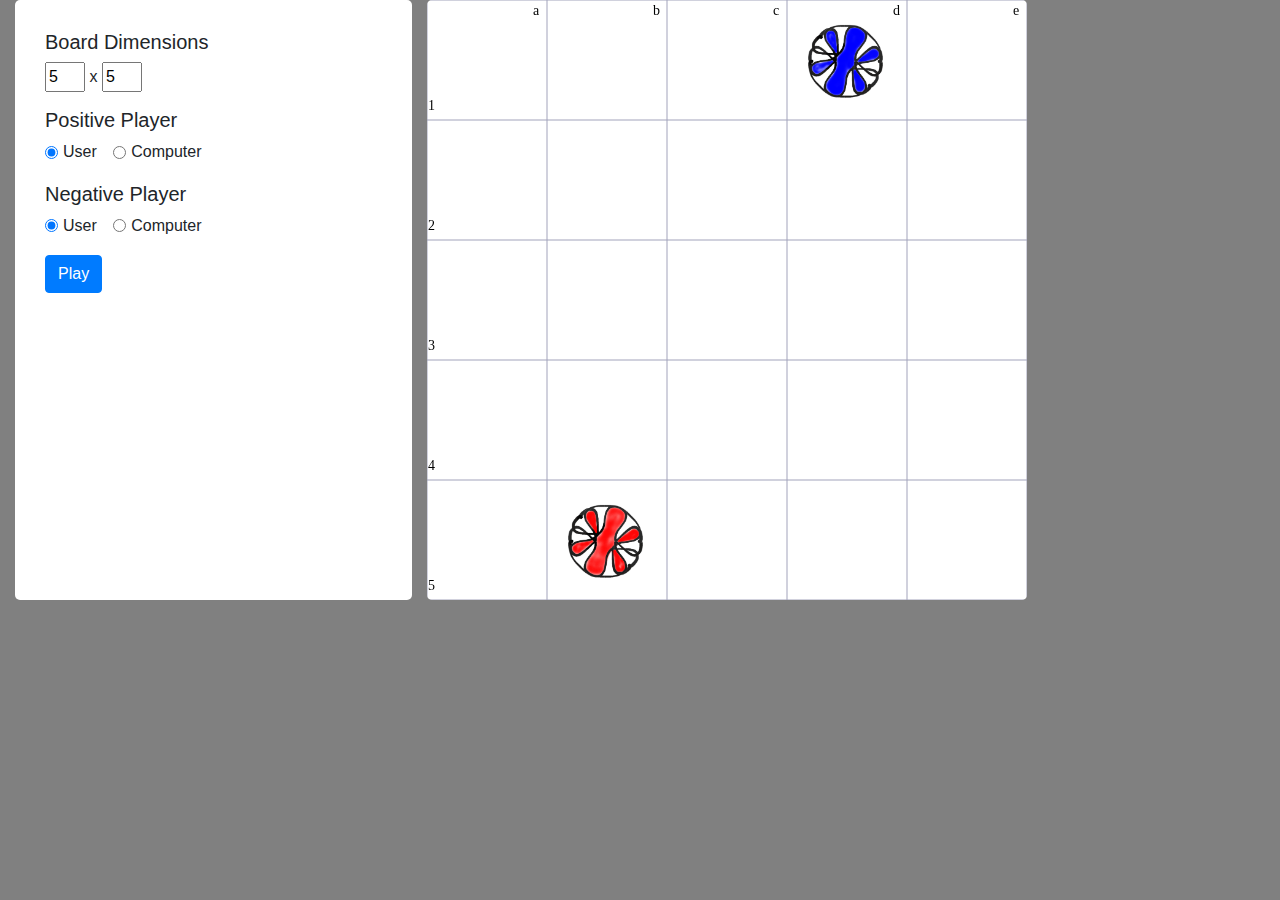
<file: WebNexus/index.html>
<!doctype html>
<html lang="en">

<head>
    <meta charset="utf-8">
	<link rel="stylesheet"
		href="https://stackpath.bootstrapcdn.com/bootstrap/4.3.1/css/bootstrap.min.css"
		integrity="sha384-ggOyR0iXCbMQv3Xipma34MD+dH/1fQ784/j6cY/iJTQUOhcWr7x9JvoRxT2MZw1T"
		crossorigin="anonymous">
    <link rel="stylesheet" href="css/main.css">
    <script
		src="https://ajax.googleapis.com/ajax/libs/jquery/3.4.1/jquery.min.js">
	</script>
    <title>Nexus</title>
</head>

<body>
    <img src="images/crystal_BLUE_transparent.png" id="crystalBlue" class="sprite">
    <img src="images/crystal_RED_transparent.png" id="crystalRed" class="sprite">
    <img src="images/druid_BLUE_transparent.png" id="druidBlue" class="sprite">
    <img src="images/druid_RED_transparent.png" id="druidRed" class="sprite">
    <img src="images/ram_BLUE_transparent.png" id="ramBlue" class="sprite">
    <img src="images/ram_RED_transparent.png" id="ramRed" class="sprite">
    <img src="images/nexus_BLUE_transparent.png" id="nexusBlue" class="sprite">
    <img src="images/nexus_RED_transparent.png" id="nexusRed" class="sprite">

    <div class="container-fluid">
        <div class="row">
            <div class="col-4">
                    <div class="container-fluid" id="optionsPanel">
                        <div class="form-group" id="dimSelectBox">
                            <h5>Board Dimensions</h5>
                            <input type="number" class="dimSelect" id="colsSelect" name="colsSelect" min="2" value="5">
                            <span>x</span>
                            <input type="number" class="dimSelect" id="rowsSelect" name="rowsSelect" min="2" value="5">
                        </div>
                        <div class="form-group">
                            <h5>Positive Player</h5>
                            <div class="form-check form-check-inline">
                            <input class="form-check-input" type="radio" name="positivePlayer" id="posUserSelect" value="user" checked="true">
                            <label class="form-check-label" for="inlineRadio1">User</label>
                            </div>
                            <div class="form-check form-check-inline">
                            <input class="form-check-input" type="radio" name="positivePlayer" id="posCompSelect" value="computer">
                            <label class="form-check-label" for="inlineRadio2">Computer</label>
                            </div>
                            <div id="positiveDepthSelection" hidden=true>
                            <label for="posDepth" class="depthLabel">CPU search depth</label>
                            <input type="number" id="positiveDepth" name="positiveDepth" min="1" value="1">
                            </div>
                        </div>
                        <div class="form-group">
                            <h5>Negative Player</h5>
                            <div class="form-check form-check-inline">
                            <input class="form-check-input" type="radio" name="negativePlayer" id="negUserSelect" value="user" checked="true">
                            <label class="form-check-label" for="inlineRadio1">User</label>
                            </div>
                            <div class="form-check form-check-inline">
                            <input class="form-check-input" type="radio" name="negativePlayer" id="negCompSelect" value="computer">
                            <label class="form-check-label" for="inlineRadio2">Computer</label>
                            </div>
                            <div id="negativeDepthSelection" hidden=true>
                            <label for="negDepth" class="depthLabel">CPU search depth</label>
                            <input type="number" id="negativeDepth" name="negativeDepth" min="1" value="1">
                            </div>
                        </div>
                        <button type="button" class="btn btn-primary" id="startButton">Play</button>
                    </div>
            </div>
            <div clas="col-4">
                <canvas id="gameBoard" width="600" height="600">
                    Your browser does not support the canvas element
                </canvas>
            </div>
            <div class="col-4">
            </div>
        </div>
    </div>
    <script src="js/negamaxWorker.js"></script>
    <script src="js/board.js"></script>
    <script src="js/graphics.js"></script>
    <script src="js/nexus.js"></script>
    <script src="js/thinker.js"></script>
    <script src="js/engine.js"></script>
    <script src="js/simulator.js"></script>
    <script src="js/optimiser.js"></script>
    <script src="js/main.js"></script>

</body>
</file>
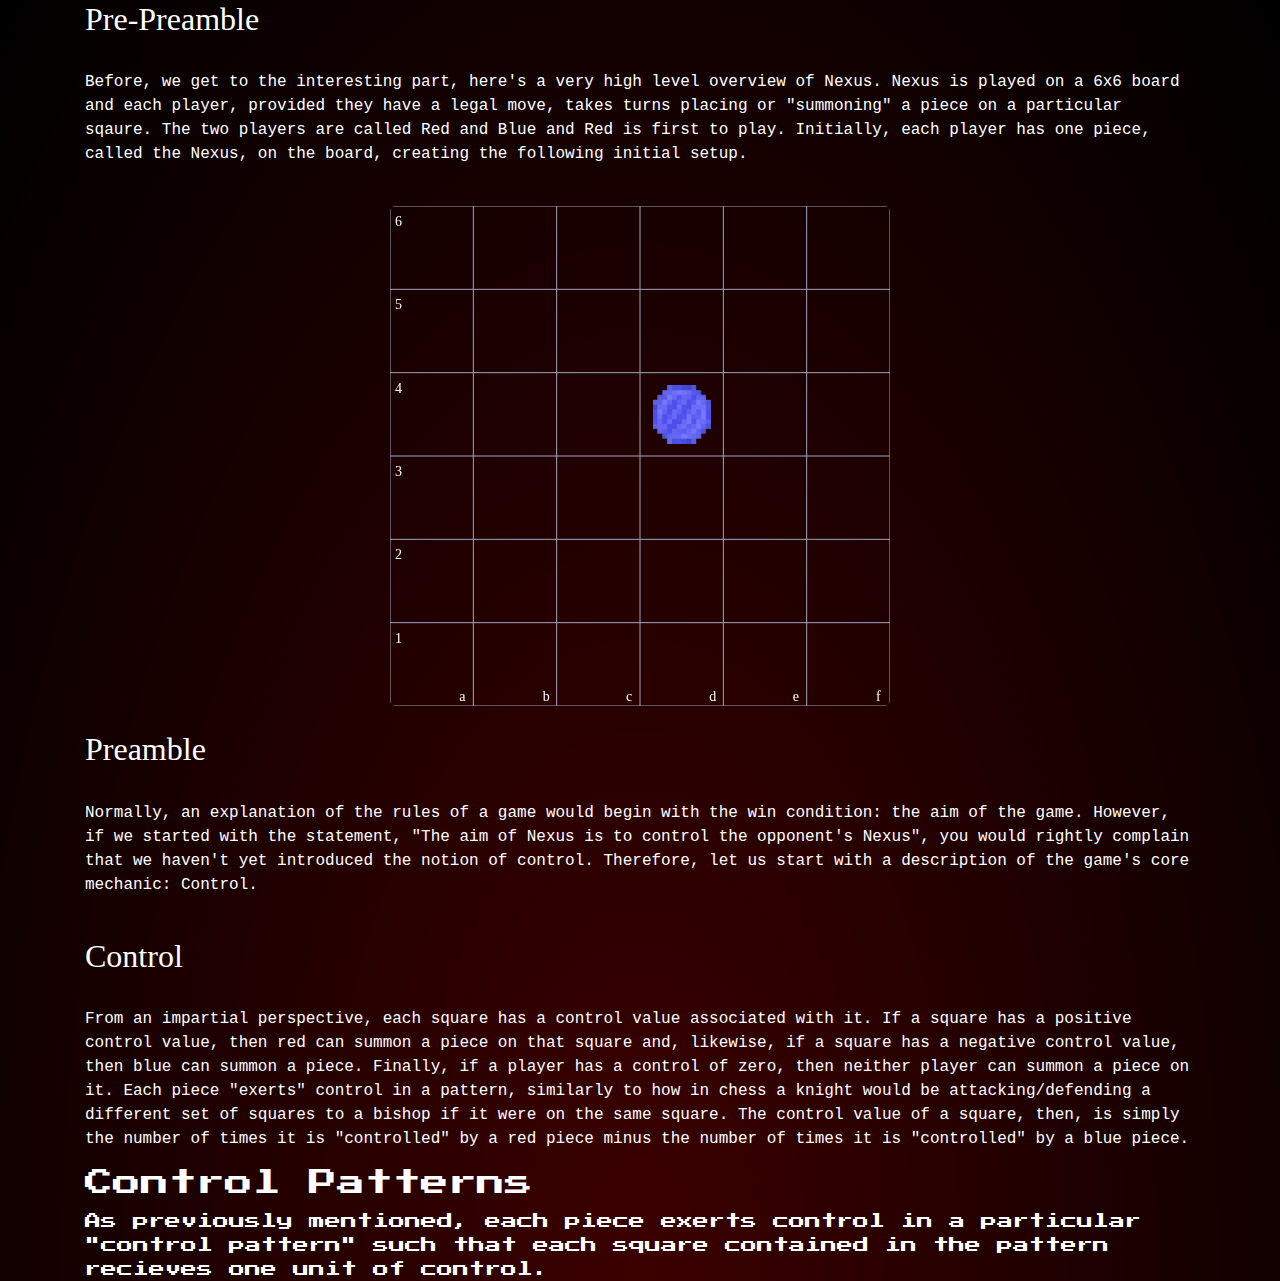
<file: info/info.html>
<!doctype html>
<html lang="en">
    <head>
        <meta charset="utf-8">
        <link rel="stylesheet"
            href="https://stackpath.bootstrapcdn.com/bootstrap/4.3.1/css/bootstrap.min.css"
            integrity="sha384-ggOyR0iXCbMQv3Xipma34MD+dH/1fQ784/j6cY/iJTQUOhcWr7x9JvoRxT2MZw1T"
            crossorigin="anonymous">
        <link rel="stylesheet" href="../css/style.css">
        <link rel="stylesheet" href="info.css">
        <link rel="shortcut icon" type="image/x-icon" href="images/favicon.ico?" />
        <script
            src="https://ajax.googleapis.com/ajax/libs/jquery/3.5.1/jquery.min.js">
        </script>
        <link href="https://fonts.googleapis.com/css2?family=Press+Start+2P&display=swap" rel="stylesheet">
        <title>Nexus</title>
    </head>
    
    </head>
    <body>
        <img src="../images/crystal_BLUE_8bit.png" id="crystalBlue" class="sprite">
        <img src="../images/crystal_RED_8bit.png" id="crystalRed" class="sprite">
        <img src="../images/druid_BLUE_8bit2.png" id="druidBlue" class="sprite">
        <img src="../images/druid_RED_8bit2.png" id="druidRed" class="sprite">
        <img src="../images/ram_BLUE_8bit.png" id="ramBlue" class="sprite">
        <img src="../images/ram_RED_8bit.png" id="ramRed" class="sprite">
        <img src="../images/nexus_BLUE_8bit2.png" id="nexusBlue" class="sprite">
        <img src="../images/nexus_RED_8bit2.png" id="nexusRed" class="sprite">
        <img src="../images/nymph_RED_8bit.png" id="nymphRed" class="sprite">
        <img src="../images/nymph_BLUE_8bit.png" id="nymphBlue" class="sprite">
        <img src="../images/dryad_RED_8bit.png" id="dryadRed" class="sprite">
        <img src="../images/dryad_BLUE_8bit.png" id="dryadBlue" class="sprite">
    
        <div class="container">
            <h2>Pre-Preamble</h2>
            <br>
            <p>
                Before, we get to the interesting part, here's a very high level overview of Nexus.
                Nexus is played on a 6x6 board and each player, provided they have a legal move, takes turns placing or "summoning" a piece on a particular sqaure. The two players are called Red and Blue and Red is first to play. Initially, each player has one piece, called the Nexus, on the board, creating the following initial setup.
            </p>
            <br>
            <canvas class="nexusBoard" id="setupDemo" height="500" width="500">
                Your browser does not support the canvas element
            </canvas>
            <br>
            <h2>Preamble</h2>
            <br>
            <p>
                Normally, an explanation of the rules of a game would begin with the win condition: the aim of the game. However, if we started with the statement, "The aim of Nexus is to control the opponent's Nexus", you would rightly complain that we haven't yet introduced the notion of control. Therefore, let us start with a description of the game's core mechanic: Control.
            </p>
            <br>
            <h2>Control</h2>
            <br>
            <p>From an impartial perspective, each square has a control value associated with it. If a square has a positive control value, then red can summon a piece on that square and, likewise, if a square has a negative control value, then blue can summon a piece. Finally, if a player has a control of zero, then neither player can summon a piece on it. Each piece "exerts" control in a pattern, similarly to how in chess a knight would be attacking/defending a different set of squares to a bishop if it were on the same square. The control value of a square, then, is simply the number of times it is "controlled" by a red piece minus the number of times it is "controlled" by a blue piece.</p>

            <h3>Control Patterns</h3>
            As previously mentioned, each piece exerts control in a particular "control pattern" such that each square contained in the pattern recieves one unit of control.
    
    
        </div>

        <script src="../js/board.js"></script>
        <script src="../js/graphics.js"></script>
        <script src="info.js"></script>
    
    </body>

</html>
</file>
<file: WebNexus/css/main.css>
canvas {
    background-color: white;
    border-radius: 5px;
}

body {
    background: grey;
}

.sprite {
    display: none;
}

#optionsPanel {
    height: 600px;
    background-color: white;
    border-radius: 5px;
    padding: 30px;
}

.depthLabel {
    display: block;
}

.dimSelect {
    width:40px;
}
</file>
<file: css/style.css>
canvas {
  background-color: rgba(0, 0, 0, 0);
  /* opacity: 0%; */
  border-radius: 5px;
  margin: auto;
  display: block; }

.btn:focus {
  background-color: inherit;
  box-shadow: 0px 0px 10px 2px #960096, 0px 0px 20px 2px #bd6cbd inset; }

.neon-outline {
  background-color: rgba(0, 0, 0, 0);
  box-shadow: 0px 0px 10px 2px #960096, 0px 0px 20px 2px #bd6cbd inset;
  border: none;
  color: white; }

#header {
  height: 100px;
  /* width: 100%; */
  /* background-color: darkviolet; */
  padding: 20px;
  text-align: center;
  color: white; }

html {
  height: 100%;
  background: #c80000;
  animation: colourCycle 50s linear infinite alternate; }

body {
  background: radial-gradient(ellipse at bottom, rgba(0, 0, 0, 0.7) 0%, black 100%);
  font-family: 'Press Start 2P';
  height: 100%;
  overflow: hidden;
  margin: 0px; }

.sprite {
  display: none; }

#optionsPanel {
  height: 600px;
  color: white;
  background-color: rgba(0, 0, 0, 0);
  border-radius: 5px;
  padding: 30px;
  text-align: center; }

#optionsPanel input[type="number"] {
  border: none;
  text-align: center;
  background-color: rgba(0, 0, 0, 0);
  color: white; }

#optionsPanel .form-group {
  margin-bottom: 2rem; }
#optionsPanel .container-fluid {
  font-size: 0.85rem;
  padding: 0;
  height: 500px;
  overflow-y: scroll;
  -ms-overflow-style: none;
  scrollbar-width: none; }
  #optionsPanel .container-fluid::-webkit-scrollbar {
    display: none; }
  #optionsPanel .container-fluid h5 {
    font-size: 1.3em; }
  #optionsPanel .container-fluid .depthSelect {
    margin-top: 2rem; }
    #optionsPanel .container-fluid .depthSelect label {
      padding-bottom: 0; }
    #optionsPanel .container-fluid .depthSelect input[type="number"] {
      width: 70px; }

#startButton {
  border: none; }

#gameControls {
  margin: 30px 0;
  text-align: center; }

#pausePlayButton {
  width: 60px;
  text-align: center; }

.dimSelect {
  width: 40px; }

#moveHistory {
  width: 100%;
  text-align: center; }

#tableWrapper {
  background-color: rgba(0, 0, 0, 0);
  color: white;
  height: 600px;
  border-radius: 5px;
  margin: auto;
  padding: 30px 0;
  overflow-y: scroll;
  -ms-overflow-style: none;
  scrollbar-width: none; }
  #tableWrapper::-webkit-scrollbar {
    display: none; }

.star {
  position: absolute;
  top: 0;
  background: transparent;
  border-radius: 100%; }
  .star:after {
    content: " ";
    position: absolute;
    top: 0px;
    left: -2000px;
    background: transparent;
    border-radius: 100%; }

#big {
  width: 4px;
  height: 4px;
  box-shadow: 1416px 958px 3px #ffffff55, 698px 1916px 3px #ffffff65, 1937px 1830px 3px #ffffff65, 78px 1957px 3px #ffffff65, 785px 43px 3px #ffffff65, 1486px 855px 3px #ffffff65, 443px 567px 3px #ffffff65, 715px 990px 3px #ffffff65, 1438px 423px 3px #ffffff65, 1777px 1763px 3px #ffffff65, 212px 536px 3px #ffffff65, 1955px 929px 3px #ffffff65, 410px 832px 3px #ffffff65, 1952px 1206px 3px #ffffff65, 85px 1952px 3px #ffffff65, 1145px 958px 3px #ffffff65, 492px 1574px 3px #ffffff65, 1197px 834px 3px #ffffff65, 1981px 1221px 3px #ffffff65, 5px 1879px 3px #ffffff65, 616px 201px 3px #ffffff65, 1553px 1253px 3px #ffffff65, 1300px 735px 3px #ffffff65, 1655px 553px 3px #ffffff65, 235px 1419px 3px #ffffff65, 173px 1632px 3px #ffffff65, 1803px 718px 3px #ffffff65, 1422px 994px 3px #ffffff65, 1542px 530px 3px #ffffff65, 829px 1881px 3px #ffffff65, 1428px 1394px 3px #ffffff65, 971px 1605px 3px #ffffff65, 1600px 203px 3px #ffffff65, 715px 1977px 3px #ffffff65, 1008px 648px 3px #ffffff65, 364px 1553px 3px #ffffff65, 1233px 62px 3px #ffffff65, 1195px 1073px 3px #ffffff65, 1269px 122px 3px #ffffff65, 1315px 1048px 3px #ffffff65, 1059px 1576px 3px #ffffff65, 1159px 1997px 3px #ffffff65, 1421px 1937px 3px #ffffff65, 922px 1717px 3px #ffffff65, 786px 1321px 3px #ffffff65, 1271px 747px 3px #ffffff65, 444px 1687px 3px #ffffff65, 1240px 677px 3px #ffffff65, 1156px 716px 3px #ffffff65, 705px 1180px 3px #ffffff65, 345px 284px 3px #ffffff65, 767px 546px 3px #ffffff65, 592px 1031px 3px #ffffff65, 979px 220px 3px #ffffff65, 1746px 611px 3px #ffffff65, 525px 1024px 3px #ffffff65, 1670px 1864px 3px #ffffff65, 339px 1766px 3px #ffffff65, 307px 1854px 3px #ffffff65, 1670px 1843px 3px #ffffff65, 382px 360px 3px #ffffff65, 395px 1292px 3px #ffffff65, 801px 1270px 3px #ffffff65, 1318px 1182px 3px #ffffff65, 1817px 1757px 3px #ffffff65, 515px 1050px 3px #ffffff65, 1057px 1768px 3px #ffffff65, 801px 1680px 3px #ffffff65, 596px 316px 3px #ffffff65, 51px 1646px 3px #ffffff65, 1551px 846px 3px #ffffff65, 647px 1987px 3px #ffffff65, 1108px 998px 3px #ffffff65, 342px 402px 3px #ffffff65, 1866px 756px 3px #ffffff65, 43px 731px 3px #ffffff65, 669px 178px 3px #ffffff65, 1335px 1742px 3px #ffffff65, 300px 1675px 3px #ffffff65, 219px 342px 3px #ffffff65, 870px 225px 3px #ffffff65, 223px 1575px 3px #ffffff65, 1005px 1731px 3px #ffffff65, 16px 258px 3px #ffffff65, 1784px 385px 3px #ffffff65, 570px 1077px 3px #ffffff65, 1161px 281px 3px #ffffff65, 976px 1445px 3px #ffffff65, 1249px 1486px 3px #ffffff65, 1224px 1067px 3px #ffffff65, 1801px 1241px 3px #ffffff65, 65px 299px 3px #ffffff65, 593px 301px 3px #ffffff65, 1945px 685px 3px #ffffff65, 557px 26px 3px #ffffff65, 1428px 756px 3px #ffffff65, 86px 1253px 3px #ffffff65, 789px 1895px 3px #ffffff65, 219px 296px 3px #ffffff65, 891px 1925px 3px #ffffff65, 209px 632px 3px #ffffff65, 620px 1115px 3px #ffffff65, 66px 234px 3px #ffffff65, 9px 1377px 3px #ffffff65, 327px 1619px 3px #ffffff65, 889px 1256px 3px #ffffff65, 785px 1421px 3px #ffffff65, 1357px 510px 3px #ffffff65, 1470px 583px 3px #ffffff65, 24px 1493px 3px #ffffff65, 1397px 1845px 3px #ffffff65, 498px 1929px 3px #ffffff65, 493px 1215px 3px #ffffff65, 345px 273px 3px #ffffff65, 102px 1895px 3px #ffffff65, 1008px 1968px 3px #ffffff65, 1408px 907px 3px #ffffff65, 630px 1924px 3px #ffffff65, 649px 607px 3px #ffffff65, 519px 1157px 3px #ffffff65, 572px 1442px 3px #ffffff65, 1713px 1748px 3px #ffffff65, 1266px 1235px 3px #ffffff65, 773px 1901px 3px #ffffff65, 1789px 1921px 3px #ffffff65, 16px 1440px 3px #ffffff65, 863px 891px 3px #ffffff65, 690px 1735px 3px #ffffff65, 1671px 231px 3px #ffffff65, 1636px 1073px 3px #ffffff65, 152px 1758px 3px #ffffff65, 1781px 1951px 3px #ffffff65, 1748px 360px 3px #ffffff65, 583px 1740px 3px #ffffff65, 355px 557px 3px #ffffff65, 1130px 705px 3px #ffffff65, 473px 796px 3px #ffffff65, 1536px 1544px 3px #ffffff65, 766px 763px 3px #ffffff65, 465px 263px 3px #ffffff65, 913px 1412px 3px #ffffff65, 1254px 1808px 3px #ffffff65, 685px 322px 3px #ffffff65, 1203px 817px 3px #ffffff65, 670px 1412px 3px #ffffff65, 466px 1495px 3px #ffffff65, 1388px 237px 3px #ffffff65, 961px 1111px 3px #ffffff65, 429px 1134px 3px #ffffff65, 1380px 1423px 3px #ffffff65, 153px 1926px 3px #ffffff65, 1836px 420px 3px #ffffff65, 190px 1856px 3px #ffffff65, 1866px 584px 3px #ffffff65, 510px 1908px 3px #ffffff65, 247px 69px 3px #ffffff65, 1211px 1125px 3px #ffffff65, 399px 1473px 3px #ffffff65, 464px 566px 3px #ffffff65, 1193px 51px 3px #ffffff65, 1417px 804px 3px #ffffff65, 702px 1206px 3px #ffffff65, 698px 816px 3px #ffffff65, 92px 1710px 3px #ffffff65, 198px 1609px 3px #ffffff65, 870px 978px 3px #ffffff65, 1180px 1115px 3px #ffffff65, 1248px 619px 3px #ffffff65, 1125px 293px 3px #ffffff65, 1678px 1852px 3px #ffffff65, 849px 1100px 3px #ffffff65, 304px 327px 3px #ffffff65, 1844px 548px 3px #ffffff65, 850px 995px 3px #ffffff65, 1112px 180px 3px #ffffff65, 642px 465px 3px #ffffff65, 735px 762px 3px #ffffff65, 947px 130px 3px #ffffff65, 341px 1569px 3px #ffffff65, 192px 151px 3px #ffffff65, 1670px 1460px 3px #ffffff65, 930px 108px 3px #ffffff65, 336px 1402px 3px #ffffff65, 464px 941px 3px #ffffff65, 551px 589px 3px #ffffff65, 479px 1960px 3px #ffffff65, 1151px 1032px 3px #ffffff65, 754px 538px 3px #ffffff65, 1437px 445px 3px #ffffff65, 286px 505px 3px #ffffff65, 546px 139px 3px #ffffff65, 59px 289px 3px #ffffff65, 1335px 1804px 3px #ffffff65, 147px 1604px 3px #ffffff65, 169px 173px 3px #ffffff65, 724px 837px 3px #ffffff65, 1615px 915px 3px #ffffff65, 1820px 378px 3px #ffffff65, 1689px 565px 3px #ffffff65, 1470px 521px 3px #ffffff65, 1423px 1278px 3px #ffffff65, 541px 1794px 3px #ffffff65, 1807px 1549px 3px #ffffff65, 1037px 1583px 3px #ffffff65, 1196px 1017px 3px #ffffff65, 64px 1265px 3px #ffffff65, 504px 913px 3px #ffffff65, 819px 1141px 3px #ffffff65, 1186px 1365px 3px #ffffff65, 1538px 83px 3px #ffffff65, 1990px 954px 3px #ffffff65, 1592px 898px 3px #ffffff65, 1213px 1219px 3px #ffffff65, 1208px 274px 3px #ffffff65, 59px 342px 3px #ffffff65, 1704px 37px 3px #ffffff65, 1080px 295px 3px #ffffff65, 1188px 964px 3px #ffffff65, 895px 272px 3px #ffffff65, 625px 11px 3px #ffffff65, 1994px 402px 3px #ffffff65, 209px 1925px 3px #ffffff65, 1869px 1248px 3px #ffffff65, 1499px 1863px 3px #ffffff65, 895px 1461px 3px #ffffff65, 1657px 571px 3px #ffffff65, 252px 52px 3px #ffffff65, 1974px 654px 3px #ffffff65, 824px 771px 3px #ffffff65, 209px 808px 3px #ffffff65, 1847px 776px 3px #ffffff65, 1012px 253px 3px #ffffff65, 1919px 1677px 3px #ffffff65, 474px 172px 3px #ffffff65, 535px 304px 3px #ffffff65, 597px 436px 3px #ffffff65, 27px 900px 3px #ffffff65, 1653px 67px 3px #ffffff65, 1242px 1439px 3px #ffffff65, 786px 319px 3px #ffffff65, 1088px 638px 3px #ffffff65, 730px 1397px 3px #ffffff65, 971px 816px 3px #ffffff65, 1380px 157px 3px #ffffff65, 1581px 956px 3px #ffffff65, 300px 256px 3px #ffffff65, 996px 910px 3px #ffffff65, 830px 1037px 3px #ffffff65, 1352px 1995px 3px #ffffff65, 1301px 1783px 3px #ffffff65, 402px 1255px 3px #ffffff65, 557px 1191px 3px #ffffff65, 1813px 247px 3px #ffffff65, 1160px 1994px 3px #ffffff65, 1951px 1675px 3px #ffffff65, 559px 258px 3px #ffffff65, 1229px 174px 3px #ffffff65, 1424px 1923px 3px #ffffff65, 255px 731px 3px #ffffff65, 472px 479px 3px #ffffff65, 1385px 1321px 3px #ffffff65, 1789px 713px 3px #ffffff65, 1962px 320px 3px #ffffff65, 1100px 460px 3px #ffffff65, 1868px 1741px 3px #ffffff65, 1748px 765px 3px #ffffff65, 606px 1407px 3px #ffffff65, 1205px 429px 3px #ffffff65, 1269px 468px 3px #ffffff65, 984px 283px 3px #ffffff65, 1259px 1979px 3px #ffffff65, 375px 1841px 3px #ffffff65, 1034px 503px 3px #ffffff65, 471px 1129px 3px #ffffff65, 1879px 1474px 3px #ffffff65, 329px 846px 3px #ffffff65, 139px 1084px 3px #ffffff65, 1016px 1584px 3px #ffffff65, 1236px 1356px 3px #ffffff65, 217px 1974px 3px #ffffff65, 163px 1922px 3px #ffffff65, 413px 1831px 3px #ffffff65, 763px 318px 3px #ffffff65, 1807px 1623px 3px #ffffff65, 640px 1867px 3px #ffffff65, 132px 236px 3px #ffffff65, 1140px 500px 3px #ffffff65, 584px 444px 3px #ffffff65, 1328px 601px 3px #ffffff65, 167px 1168px 3px #ffffff65, 513px 1815px 3px #ffffff65, 1991px 1375px 3px #ffffff65, 1857px 428px 3px #ffffff65, 1464px 921px 3px #ffffff65, 381px 51px 3px #ffffff65, 1212px 1196px 3px #ffffff65, 1416px 605px 3px #ffffff65, 404px 490px 3px #ffffff65, 1269px 1797px 3px #ffffff65, 360px 1296px 3px #ffffff65;
  animation: animStar 50s infinite linear; }
  #big:after {
    width: 4px;
    height: 4px;
    box-shadow: 1416px 958px 3px #ffffff55, 698px 1916px 3px #ffffff65, 1937px 1830px 3px #ffffff65, 78px 1957px 3px #ffffff65, 785px 43px 3px #ffffff65, 1486px 855px 3px #ffffff65, 443px 567px 3px #ffffff65, 715px 990px 3px #ffffff65, 1438px 423px 3px #ffffff65, 1777px 1763px 3px #ffffff65, 212px 536px 3px #ffffff65, 1955px 929px 3px #ffffff65, 410px 832px 3px #ffffff65, 1952px 1206px 3px #ffffff65, 85px 1952px 3px #ffffff65, 1145px 958px 3px #ffffff65, 492px 1574px 3px #ffffff65, 1197px 834px 3px #ffffff65, 1981px 1221px 3px #ffffff65, 5px 1879px 3px #ffffff65, 616px 201px 3px #ffffff65, 1553px 1253px 3px #ffffff65, 1300px 735px 3px #ffffff65, 1655px 553px 3px #ffffff65, 235px 1419px 3px #ffffff65, 173px 1632px 3px #ffffff65, 1803px 718px 3px #ffffff65, 1422px 994px 3px #ffffff65, 1542px 530px 3px #ffffff65, 829px 1881px 3px #ffffff65, 1428px 1394px 3px #ffffff65, 971px 1605px 3px #ffffff65, 1600px 203px 3px #ffffff65, 715px 1977px 3px #ffffff65, 1008px 648px 3px #ffffff65, 364px 1553px 3px #ffffff65, 1233px 62px 3px #ffffff65, 1195px 1073px 3px #ffffff65, 1269px 122px 3px #ffffff65, 1315px 1048px 3px #ffffff65, 1059px 1576px 3px #ffffff65, 1159px 1997px 3px #ffffff65, 1421px 1937px 3px #ffffff65, 922px 1717px 3px #ffffff65, 786px 1321px 3px #ffffff65, 1271px 747px 3px #ffffff65, 444px 1687px 3px #ffffff65, 1240px 677px 3px #ffffff65, 1156px 716px 3px #ffffff65, 705px 1180px 3px #ffffff65, 345px 284px 3px #ffffff65, 767px 546px 3px #ffffff65, 592px 1031px 3px #ffffff65, 979px 220px 3px #ffffff65, 1746px 611px 3px #ffffff65, 525px 1024px 3px #ffffff65, 1670px 1864px 3px #ffffff65, 339px 1766px 3px #ffffff65, 307px 1854px 3px #ffffff65, 1670px 1843px 3px #ffffff65, 382px 360px 3px #ffffff65, 395px 1292px 3px #ffffff65, 801px 1270px 3px #ffffff65, 1318px 1182px 3px #ffffff65, 1817px 1757px 3px #ffffff65, 515px 1050px 3px #ffffff65, 1057px 1768px 3px #ffffff65, 801px 1680px 3px #ffffff65, 596px 316px 3px #ffffff65, 51px 1646px 3px #ffffff65, 1551px 846px 3px #ffffff65, 647px 1987px 3px #ffffff65, 1108px 998px 3px #ffffff65, 342px 402px 3px #ffffff65, 1866px 756px 3px #ffffff65, 43px 731px 3px #ffffff65, 669px 178px 3px #ffffff65, 1335px 1742px 3px #ffffff65, 300px 1675px 3px #ffffff65, 219px 342px 3px #ffffff65, 870px 225px 3px #ffffff65, 223px 1575px 3px #ffffff65, 1005px 1731px 3px #ffffff65, 16px 258px 3px #ffffff65, 1784px 385px 3px #ffffff65, 570px 1077px 3px #ffffff65, 1161px 281px 3px #ffffff65, 976px 1445px 3px #ffffff65, 1249px 1486px 3px #ffffff65, 1224px 1067px 3px #ffffff65, 1801px 1241px 3px #ffffff65, 65px 299px 3px #ffffff65, 593px 301px 3px #ffffff65, 1945px 685px 3px #ffffff65, 557px 26px 3px #ffffff65, 1428px 756px 3px #ffffff65, 86px 1253px 3px #ffffff65, 789px 1895px 3px #ffffff65, 219px 296px 3px #ffffff65, 891px 1925px 3px #ffffff65, 209px 632px 3px #ffffff65, 620px 1115px 3px #ffffff65, 66px 234px 3px #ffffff65, 9px 1377px 3px #ffffff65, 327px 1619px 3px #ffffff65, 889px 1256px 3px #ffffff65, 785px 1421px 3px #ffffff65, 1357px 510px 3px #ffffff65, 1470px 583px 3px #ffffff65, 24px 1493px 3px #ffffff65, 1397px 1845px 3px #ffffff65, 498px 1929px 3px #ffffff65, 493px 1215px 3px #ffffff65, 345px 273px 3px #ffffff65, 102px 1895px 3px #ffffff65, 1008px 1968px 3px #ffffff65, 1408px 907px 3px #ffffff65, 630px 1924px 3px #ffffff65, 649px 607px 3px #ffffff65, 519px 1157px 3px #ffffff65, 572px 1442px 3px #ffffff65, 1713px 1748px 3px #ffffff65, 1266px 1235px 3px #ffffff65, 773px 1901px 3px #ffffff65, 1789px 1921px 3px #ffffff65, 16px 1440px 3px #ffffff65, 863px 891px 3px #ffffff65, 690px 1735px 3px #ffffff65, 1671px 231px 3px #ffffff65, 1636px 1073px 3px #ffffff65, 152px 1758px 3px #ffffff65, 1781px 1951px 3px #ffffff65, 1748px 360px 3px #ffffff65, 583px 1740px 3px #ffffff65, 355px 557px 3px #ffffff65, 1130px 705px 3px #ffffff65, 473px 796px 3px #ffffff65, 1536px 1544px 3px #ffffff65, 766px 763px 3px #ffffff65, 465px 263px 3px #ffffff65, 913px 1412px 3px #ffffff65, 1254px 1808px 3px #ffffff65, 685px 322px 3px #ffffff65, 1203px 817px 3px #ffffff65, 670px 1412px 3px #ffffff65, 466px 1495px 3px #ffffff65, 1388px 237px 3px #ffffff65, 961px 1111px 3px #ffffff65, 429px 1134px 3px #ffffff65, 1380px 1423px 3px #ffffff65, 153px 1926px 3px #ffffff65, 1836px 420px 3px #ffffff65, 190px 1856px 3px #ffffff65, 1866px 584px 3px #ffffff65, 510px 1908px 3px #ffffff65, 247px 69px 3px #ffffff65, 1211px 1125px 3px #ffffff65, 399px 1473px 3px #ffffff65, 464px 566px 3px #ffffff65, 1193px 51px 3px #ffffff65, 1417px 804px 3px #ffffff65, 702px 1206px 3px #ffffff65, 698px 816px 3px #ffffff65, 92px 1710px 3px #ffffff65, 198px 1609px 3px #ffffff65, 870px 978px 3px #ffffff65, 1180px 1115px 3px #ffffff65, 1248px 619px 3px #ffffff65, 1125px 293px 3px #ffffff65, 1678px 1852px 3px #ffffff65, 849px 1100px 3px #ffffff65, 304px 327px 3px #ffffff65, 1844px 548px 3px #ffffff65, 850px 995px 3px #ffffff65, 1112px 180px 3px #ffffff65, 642px 465px 3px #ffffff65, 735px 762px 3px #ffffff65, 947px 130px 3px #ffffff65, 341px 1569px 3px #ffffff65, 192px 151px 3px #ffffff65, 1670px 1460px 3px #ffffff65, 930px 108px 3px #ffffff65, 336px 1402px 3px #ffffff65, 464px 941px 3px #ffffff65, 551px 589px 3px #ffffff65, 479px 1960px 3px #ffffff65, 1151px 1032px 3px #ffffff65, 754px 538px 3px #ffffff65, 1437px 445px 3px #ffffff65, 286px 505px 3px #ffffff65, 546px 139px 3px #ffffff65, 59px 289px 3px #ffffff65, 1335px 1804px 3px #ffffff65, 147px 1604px 3px #ffffff65, 169px 173px 3px #ffffff65, 724px 837px 3px #ffffff65, 1615px 915px 3px #ffffff65, 1820px 378px 3px #ffffff65, 1689px 565px 3px #ffffff65, 1470px 521px 3px #ffffff65, 1423px 1278px 3px #ffffff65, 541px 1794px 3px #ffffff65, 1807px 1549px 3px #ffffff65, 1037px 1583px 3px #ffffff65, 1196px 1017px 3px #ffffff65, 64px 1265px 3px #ffffff65, 504px 913px 3px #ffffff65, 819px 1141px 3px #ffffff65, 1186px 1365px 3px #ffffff65, 1538px 83px 3px #ffffff65, 1990px 954px 3px #ffffff65, 1592px 898px 3px #ffffff65, 1213px 1219px 3px #ffffff65, 1208px 274px 3px #ffffff65, 59px 342px 3px #ffffff65, 1704px 37px 3px #ffffff65, 1080px 295px 3px #ffffff65, 1188px 964px 3px #ffffff65, 895px 272px 3px #ffffff65, 625px 11px 3px #ffffff65, 1994px 402px 3px #ffffff65, 209px 1925px 3px #ffffff65, 1869px 1248px 3px #ffffff65, 1499px 1863px 3px #ffffff65, 895px 1461px 3px #ffffff65, 1657px 571px 3px #ffffff65, 252px 52px 3px #ffffff65, 1974px 654px 3px #ffffff65, 824px 771px 3px #ffffff65, 209px 808px 3px #ffffff65, 1847px 776px 3px #ffffff65, 1012px 253px 3px #ffffff65, 1919px 1677px 3px #ffffff65, 474px 172px 3px #ffffff65, 535px 304px 3px #ffffff65, 597px 436px 3px #ffffff65, 27px 900px 3px #ffffff65, 1653px 67px 3px #ffffff65, 1242px 1439px 3px #ffffff65, 786px 319px 3px #ffffff65, 1088px 638px 3px #ffffff65, 730px 1397px 3px #ffffff65, 971px 816px 3px #ffffff65, 1380px 157px 3px #ffffff65, 1581px 956px 3px #ffffff65, 300px 256px 3px #ffffff65, 996px 910px 3px #ffffff65, 830px 1037px 3px #ffffff65, 1352px 1995px 3px #ffffff65, 1301px 1783px 3px #ffffff65, 402px 1255px 3px #ffffff65, 557px 1191px 3px #ffffff65, 1813px 247px 3px #ffffff65, 1160px 1994px 3px #ffffff65, 1951px 1675px 3px #ffffff65, 559px 258px 3px #ffffff65, 1229px 174px 3px #ffffff65, 1424px 1923px 3px #ffffff65, 255px 731px 3px #ffffff65, 472px 479px 3px #ffffff65, 1385px 1321px 3px #ffffff65, 1789px 713px 3px #ffffff65, 1962px 320px 3px #ffffff65, 1100px 460px 3px #ffffff65, 1868px 1741px 3px #ffffff65, 1748px 765px 3px #ffffff65, 606px 1407px 3px #ffffff65, 1205px 429px 3px #ffffff65, 1269px 468px 3px #ffffff65, 984px 283px 3px #ffffff65, 1259px 1979px 3px #ffffff65, 375px 1841px 3px #ffffff65, 1034px 503px 3px #ffffff65, 471px 1129px 3px #ffffff65, 1879px 1474px 3px #ffffff65, 329px 846px 3px #ffffff65, 139px 1084px 3px #ffffff65, 1016px 1584px 3px #ffffff65, 1236px 1356px 3px #ffffff65, 217px 1974px 3px #ffffff65, 163px 1922px 3px #ffffff65, 413px 1831px 3px #ffffff65, 763px 318px 3px #ffffff65, 1807px 1623px 3px #ffffff65, 640px 1867px 3px #ffffff65, 132px 236px 3px #ffffff65, 1140px 500px 3px #ffffff65, 584px 444px 3px #ffffff65, 1328px 601px 3px #ffffff65, 167px 1168px 3px #ffffff65, 513px 1815px 3px #ffffff65, 1991px 1375px 3px #ffffff65, 1857px 428px 3px #ffffff65, 1464px 921px 3px #ffffff65, 381px 51px 3px #ffffff65, 1212px 1196px 3px #ffffff65, 1416px 605px 3px #ffffff65, 404px 490px 3px #ffffff65, 1269px 1797px 3px #ffffff65, 360px 1296px 3px #ffffff65; }

#medium {
  width: 3px;
  height: 3px;
  box-shadow: 641px 497px 3px #ffffff55, 1243px 894px 3px #ffffff65, 1262px 1199px 3px #ffffff65, 1371px 501px 3px #ffffff65, 405px 1699px 3px #ffffff65, 1530px 1707px 3px #ffffff65, 1934px 1714px 3px #ffffff65, 609px 360px 3px #ffffff65, 1038px 816px 3px #ffffff65, 950px 1737px 3px #ffffff65, 1944px 14px 3px #ffffff65, 1059px 705px 3px #ffffff65, 273px 859px 3px #ffffff65, 468px 66px 3px #ffffff65, 1356px 1422px 3px #ffffff65, 618px 1535px 3px #ffffff65, 832px 1976px 3px #ffffff65, 1360px 1881px 3px #ffffff65, 1835px 1404px 3px #ffffff65, 1787px 405px 3px #ffffff65, 1971px 1640px 3px #ffffff65, 829px 669px 3px #ffffff65, 61px 1294px 3px #ffffff65, 1085px 1924px 3px #ffffff65, 1005px 620px 3px #ffffff65, 1035px 294px 3px #ffffff65, 1640px 570px 3px #ffffff65, 1051px 1671px 3px #ffffff65, 564px 815px 3px #ffffff65, 610px 189px 3px #ffffff65, 45px 1782px 3px #ffffff65, 1963px 1057px 3px #ffffff65, 670px 1811px 3px #ffffff65, 1134px 936px 3px #ffffff65, 182px 1222px 3px #ffffff65, 837px 1187px 3px #ffffff65, 439px 1439px 3px #ffffff65, 1909px 680px 3px #ffffff65, 884px 1574px 3px #ffffff65, 1208px 14px 3px #ffffff65, 736px 1017px 3px #ffffff65, 882px 1804px 3px #ffffff65, 32px 1887px 3px #ffffff65, 113px 889px 3px #ffffff65, 1134px 457px 3px #ffffff65, 535px 1304px 3px #ffffff65, 1595px 1060px 3px #ffffff65, 1481px 894px 3px #ffffff65, 333px 841px 3px #ffffff65, 1809px 1934px 3px #ffffff65, 860px 934px 3px #ffffff65, 398px 52px 3px #ffffff65, 1263px 388px 3px #ffffff65, 459px 856px 3px #ffffff65, 1184px 1802px 3px #ffffff65, 892px 277px 3px #ffffff65, 1010px 732px 3px #ffffff65, 579px 1031px 3px #ffffff65, 1815px 176px 3px #ffffff65, 1391px 150px 3px #ffffff65, 894px 800px 3px #ffffff65, 1783px 466px 3px #ffffff65, 317px 1330px 3px #ffffff65, 1522px 388px 3px #ffffff65, 1617px 1432px 3px #ffffff65, 1181px 1924px 3px #ffffff65, 568px 307px 3px #ffffff65, 1169px 197px 3px #ffffff65, 1100px 426px 3px #ffffff65, 1494px 1950px 3px #ffffff65, 1808px 1762px 3px #ffffff65, 1166px 1512px 3px #ffffff65, 1500px 1710px 3px #ffffff65, 993px 1200px 3px #ffffff65, 659px 1674px 3px #ffffff65, 103px 1439px 3px #ffffff65, 1357px 1445px 3px #ffffff65, 905px 1818px 3px #ffffff65, 502px 1999px 3px #ffffff65, 1882px 937px 3px #ffffff65, 906px 242px 3px #ffffff65, 392px 109px 3px #ffffff65, 588px 1355px 3px #ffffff65, 1118px 1062px 3px #ffffff65, 626px 1798px 3px #ffffff65, 534px 501px 3px #ffffff65, 1273px 1766px 3px #ffffff65, 1415px 1375px 3px #ffffff65, 60px 170px 3px #ffffff65, 1130px 475px 3px #ffffff65, 809px 1124px 3px #ffffff65, 182px 986px 3px #ffffff65, 1503px 1749px 3px #ffffff65, 1039px 94px 3px #ffffff65, 1843px 202px 3px #ffffff65, 1943px 915px 3px #ffffff65, 884px 1567px 3px #ffffff65, 339px 851px 3px #ffffff65, 1369px 878px 3px #ffffff65, 817px 577px 3px #ffffff65, 22px 367px 3px #ffffff65, 17px 591px 3px #ffffff65, 1207px 537px 3px #ffffff65, 893px 480px 3px #ffffff65, 136px 1513px 3px #ffffff65, 227px 10px 3px #ffffff65, 11px 1585px 3px #ffffff65, 761px 869px 3px #ffffff65, 1208px 1556px 3px #ffffff65, 924px 313px 3px #ffffff65, 149px 739px 3px #ffffff65, 1639px 27px 3px #ffffff65, 1855px 1189px 3px #ffffff65, 360px 1165px 3px #ffffff65, 849px 98px 3px #ffffff65, 1299px 1572px 3px #ffffff65, 695px 1462px 3px #ffffff65, 1833px 1875px 3px #ffffff65, 724px 842px 3px #ffffff65, 1034px 1522px 3px #ffffff65, 1183px 1048px 3px #ffffff65, 1051px 1331px 3px #ffffff65, 670px 592px 3px #ffffff65, 382px 316px 3px #ffffff65, 1724px 1264px 3px #ffffff65, 1507px 1083px 3px #ffffff65, 655px 1429px 3px #ffffff65, 1712px 953px 3px #ffffff65, 1220px 148px 3px #ffffff65, 1878px 510px 3px #ffffff65, 1120px 766px 3px #ffffff65, 628px 1501px 3px #ffffff65, 1105px 1608px 3px #ffffff65, 160px 1150px 3px #ffffff65, 1541px 1644px 3px #ffffff65, 934px 1001px 3px #ffffff65, 1263px 1922px 3px #ffffff65, 97px 1219px 3px #ffffff65, 1254px 513px 3px #ffffff65, 753px 1068px 3px #ffffff65, 1134px 1851px 3px #ffffff65, 1714px 1312px 3px #ffffff65, 1186px 254px 3px #ffffff65, 1751px 563px 3px #ffffff65, 276px 189px 3px #ffffff65, 1585px 759px 3px #ffffff65, 1677px 839px 3px #ffffff65, 1368px 1340px 3px #ffffff65, 1278px 1687px 3px #ffffff65, 973px 886px 3px #ffffff65, 1030px 1814px 3px #ffffff65, 809px 1590px 3px #ffffff65, 1585px 1558px 3px #ffffff65, 1739px 1356px 3px #ffffff65, 238px 992px 3px #ffffff65, 1013px 738px 3px #ffffff65, 107px 1496px 3px #ffffff65, 1962px 879px 3px #ffffff65, 1864px 292px 3px #ffffff65, 1528px 809px 3px #ffffff65, 49px 361px 3px #ffffff65, 1636px 1852px 3px #ffffff65, 1513px 1176px 3px #ffffff65, 1884px 773px 3px #ffffff65, 124px 790px 3px #ffffff65, 859px 162px 3px #ffffff65, 1077px 196px 3px #ffffff65, 389px 912px 3px #ffffff65, 1181px 19px 3px #ffffff65, 101px 1000px 3px #ffffff65, 1785px 648px 3px #ffffff65, 1703px 1453px 3px #ffffff65, 1472px 330px 3px #ffffff65, 873px 1399px 3px #ffffff65, 1523px 231px 3px #ffffff65, 166px 11px 3px #ffffff65, 137px 753px 3px #ffffff65, 99px 115px 3px #ffffff65, 1949px 294px 3px #ffffff65, 1533px 1098px 3px #ffffff65, 149px 421px 3px #ffffff65, 1618px 1817px 3px #ffffff65, 1208px 294px 3px #ffffff65, 940px 311px 3px #ffffff65, 69px 81px 3px #ffffff65, 1127px 1842px 3px #ffffff65, 136px 1075px 3px #ffffff65, 594px 121px 3px #ffffff65, 724px 1546px 3px #ffffff65, 538px 1774px 3px #ffffff65, 61px 500px 3px #ffffff65, 1095px 1272px 3px #ffffff65, 105px 744px 3px #ffffff65, 1981px 710px 3px #ffffff65, 90px 323px 3px #ffffff65, 1950px 443px 3px #ffffff65, 1081px 1144px 3px #ffffff65, 1437px 461px 3px #ffffff65, 1184px 1710px 3px #ffffff65, 705px 1756px 3px #ffffff65, 921px 404px 3px #ffffff65, 142px 605px 3px #ffffff65, 835px 627px 3px #ffffff65, 1701px 168px 3px #ffffff65, 1557px 801px 3px #ffffff65, 1069px 572px 3px #ffffff65, 1872px 1935px 3px #ffffff65, 1131px 684px 3px #ffffff65, 1701px 588px 3px #ffffff65, 1048px 1388px 3px #ffffff65, 1266px 678px 3px #ffffff65, 284px 809px 3px #ffffff65, 662px 656px 3px #ffffff65, 1694px 1776px 3px #ffffff65, 112px 946px 3px #ffffff65, 865px 59px 3px #ffffff65, 140px 108px 3px #ffffff65, 442px 1714px 3px #ffffff65, 787px 1198px 3px #ffffff65, 1244px 935px 3px #ffffff65, 1523px 1128px 3px #ffffff65, 223px 1557px 3px #ffffff65, 1188px 922px 3px #ffffff65, 1520px 335px 3px #ffffff65, 1523px 977px 3px #ffffff65, 329px 1418px 3px #ffffff65, 1520px 515px 3px #ffffff65, 1328px 6px 3px #ffffff65, 1055px 548px 3px #ffffff65, 1678px 1078px 3px #ffffff65, 1988px 685px 3px #ffffff65, 903px 422px 3px #ffffff65, 984px 973px 3px #ffffff65, 104px 1438px 3px #ffffff65, 1416px 1615px 3px #ffffff65, 1629px 1074px 3px #ffffff65, 809px 1262px 3px #ffffff65, 391px 376px 3px #ffffff65, 1802px 1760px 3px #ffffff65, 1514px 1607px 3px #ffffff65, 1108px 1630px 3px #ffffff65, 1494px 1994px 3px #ffffff65, 803px 80px 3px #ffffff65, 76px 715px 3px #ffffff65, 1766px 1774px 3px #ffffff65, 552px 1146px 3px #ffffff65, 1978px 522px 3px #ffffff65, 886px 768px 3px #ffffff65, 1803px 1265px 3px #ffffff65, 1402px 1844px 3px #ffffff65, 1592px 204px 3px #ffffff65, 439px 1482px 3px #ffffff65, 562px 1161px 3px #ffffff65, 1387px 313px 3px #ffffff65, 1563px 1049px 3px #ffffff65, 445px 890px 3px #ffffff65, 1564px 956px 3px #ffffff65, 1821px 938px 3px #ffffff65, 559px 540px 3px #ffffff65, 1713px 1674px 3px #ffffff65, 1964px 848px 3px #ffffff65, 655px 1211px 3px #ffffff65, 852px 1077px 3px #ffffff65, 783px 1336px 3px #ffffff65, 1135px 206px 3px #ffffff65, 269px 520px 3px #ffffff65, 1384px 124px 3px #ffffff65, 1114px 393px 3px #ffffff65, 1928px 1716px 3px #ffffff65, 259px 948px 3px #ffffff65, 805px 76px 3px #ffffff65, 287px 1124px 3px #ffffff65, 1617px 1630px 3px #ffffff65, 1104px 841px 3px #ffffff65, 1012px 859px 3px #ffffff65, 475px 281px 3px #ffffff65, 1721px 1414px 3px #ffffff65, 1664px 736px 3px #ffffff65, 1131px 939px 3px #ffffff65, 1840px 745px 3px #ffffff65, 1572px 531px 3px #ffffff65, 110px 246px 3px #ffffff65, 1098px 1449px 3px #ffffff65, 254px 791px 3px #ffffff65, 1272px 1548px 3px #ffffff65, 750px 604px 3px #ffffff65, 1248px 744px 3px #ffffff65, 566px 1680px 3px #ffffff65, 1496px 1707px 3px #ffffff65, 1691px 247px 3px #ffffff65, 81px 787px 3px #ffffff65, 299px 864px 3px #ffffff65, 511px 1951px 3px #ffffff65, 1412px 1097px 3px #ffffff65, 1361px 1276px 3px #ffffff65, 73px 28px 3px #ffffff65, 1270px 1705px 3px #ffffff65, 1332px 472px 3px #ffffff65, 1475px 1465px 3px #ffffff65, 658px 743px 3px #ffffff65;
  animation: animStar 100s infinite linear; }
  #medium:after {
    width: 3px;
    height: 3px;
    box-shadow: 641px 497px 3px #ffffff55, 1243px 894px 3px #ffffff65, 1262px 1199px 3px #ffffff65, 1371px 501px 3px #ffffff65, 405px 1699px 3px #ffffff65, 1530px 1707px 3px #ffffff65, 1934px 1714px 3px #ffffff65, 609px 360px 3px #ffffff65, 1038px 816px 3px #ffffff65, 950px 1737px 3px #ffffff65, 1944px 14px 3px #ffffff65, 1059px 705px 3px #ffffff65, 273px 859px 3px #ffffff65, 468px 66px 3px #ffffff65, 1356px 1422px 3px #ffffff65, 618px 1535px 3px #ffffff65, 832px 1976px 3px #ffffff65, 1360px 1881px 3px #ffffff65, 1835px 1404px 3px #ffffff65, 1787px 405px 3px #ffffff65, 1971px 1640px 3px #ffffff65, 829px 669px 3px #ffffff65, 61px 1294px 3px #ffffff65, 1085px 1924px 3px #ffffff65, 1005px 620px 3px #ffffff65, 1035px 294px 3px #ffffff65, 1640px 570px 3px #ffffff65, 1051px 1671px 3px #ffffff65, 564px 815px 3px #ffffff65, 610px 189px 3px #ffffff65, 45px 1782px 3px #ffffff65, 1963px 1057px 3px #ffffff65, 670px 1811px 3px #ffffff65, 1134px 936px 3px #ffffff65, 182px 1222px 3px #ffffff65, 837px 1187px 3px #ffffff65, 439px 1439px 3px #ffffff65, 1909px 680px 3px #ffffff65, 884px 1574px 3px #ffffff65, 1208px 14px 3px #ffffff65, 736px 1017px 3px #ffffff65, 882px 1804px 3px #ffffff65, 32px 1887px 3px #ffffff65, 113px 889px 3px #ffffff65, 1134px 457px 3px #ffffff65, 535px 1304px 3px #ffffff65, 1595px 1060px 3px #ffffff65, 1481px 894px 3px #ffffff65, 333px 841px 3px #ffffff65, 1809px 1934px 3px #ffffff65, 860px 934px 3px #ffffff65, 398px 52px 3px #ffffff65, 1263px 388px 3px #ffffff65, 459px 856px 3px #ffffff65, 1184px 1802px 3px #ffffff65, 892px 277px 3px #ffffff65, 1010px 732px 3px #ffffff65, 579px 1031px 3px #ffffff65, 1815px 176px 3px #ffffff65, 1391px 150px 3px #ffffff65, 894px 800px 3px #ffffff65, 1783px 466px 3px #ffffff65, 317px 1330px 3px #ffffff65, 1522px 388px 3px #ffffff65, 1617px 1432px 3px #ffffff65, 1181px 1924px 3px #ffffff65, 568px 307px 3px #ffffff65, 1169px 197px 3px #ffffff65, 1100px 426px 3px #ffffff65, 1494px 1950px 3px #ffffff65, 1808px 1762px 3px #ffffff65, 1166px 1512px 3px #ffffff65, 1500px 1710px 3px #ffffff65, 993px 1200px 3px #ffffff65, 659px 1674px 3px #ffffff65, 103px 1439px 3px #ffffff65, 1357px 1445px 3px #ffffff65, 905px 1818px 3px #ffffff65, 502px 1999px 3px #ffffff65, 1882px 937px 3px #ffffff65, 906px 242px 3px #ffffff65, 392px 109px 3px #ffffff65, 588px 1355px 3px #ffffff65, 1118px 1062px 3px #ffffff65, 626px 1798px 3px #ffffff65, 534px 501px 3px #ffffff65, 1273px 1766px 3px #ffffff65, 1415px 1375px 3px #ffffff65, 60px 170px 3px #ffffff65, 1130px 475px 3px #ffffff65, 809px 1124px 3px #ffffff65, 182px 986px 3px #ffffff65, 1503px 1749px 3px #ffffff65, 1039px 94px 3px #ffffff65, 1843px 202px 3px #ffffff65, 1943px 915px 3px #ffffff65, 884px 1567px 3px #ffffff65, 339px 851px 3px #ffffff65, 1369px 878px 3px #ffffff65, 817px 577px 3px #ffffff65, 22px 367px 3px #ffffff65, 17px 591px 3px #ffffff65, 1207px 537px 3px #ffffff65, 893px 480px 3px #ffffff65, 136px 1513px 3px #ffffff65, 227px 10px 3px #ffffff65, 11px 1585px 3px #ffffff65, 761px 869px 3px #ffffff65, 1208px 1556px 3px #ffffff65, 924px 313px 3px #ffffff65, 149px 739px 3px #ffffff65, 1639px 27px 3px #ffffff65, 1855px 1189px 3px #ffffff65, 360px 1165px 3px #ffffff65, 849px 98px 3px #ffffff65, 1299px 1572px 3px #ffffff65, 695px 1462px 3px #ffffff65, 1833px 1875px 3px #ffffff65, 724px 842px 3px #ffffff65, 1034px 1522px 3px #ffffff65, 1183px 1048px 3px #ffffff65, 1051px 1331px 3px #ffffff65, 670px 592px 3px #ffffff65, 382px 316px 3px #ffffff65, 1724px 1264px 3px #ffffff65, 1507px 1083px 3px #ffffff65, 655px 1429px 3px #ffffff65, 1712px 953px 3px #ffffff65, 1220px 148px 3px #ffffff65, 1878px 510px 3px #ffffff65, 1120px 766px 3px #ffffff65, 628px 1501px 3px #ffffff65, 1105px 1608px 3px #ffffff65, 160px 1150px 3px #ffffff65, 1541px 1644px 3px #ffffff65, 934px 1001px 3px #ffffff65, 1263px 1922px 3px #ffffff65, 97px 1219px 3px #ffffff65, 1254px 513px 3px #ffffff65, 753px 1068px 3px #ffffff65, 1134px 1851px 3px #ffffff65, 1714px 1312px 3px #ffffff65, 1186px 254px 3px #ffffff65, 1751px 563px 3px #ffffff65, 276px 189px 3px #ffffff65, 1585px 759px 3px #ffffff65, 1677px 839px 3px #ffffff65, 1368px 1340px 3px #ffffff65, 1278px 1687px 3px #ffffff65, 973px 886px 3px #ffffff65, 1030px 1814px 3px #ffffff65, 809px 1590px 3px #ffffff65, 1585px 1558px 3px #ffffff65, 1739px 1356px 3px #ffffff65, 238px 992px 3px #ffffff65, 1013px 738px 3px #ffffff65, 107px 1496px 3px #ffffff65, 1962px 879px 3px #ffffff65, 1864px 292px 3px #ffffff65, 1528px 809px 3px #ffffff65, 49px 361px 3px #ffffff65, 1636px 1852px 3px #ffffff65, 1513px 1176px 3px #ffffff65, 1884px 773px 3px #ffffff65, 124px 790px 3px #ffffff65, 859px 162px 3px #ffffff65, 1077px 196px 3px #ffffff65, 389px 912px 3px #ffffff65, 1181px 19px 3px #ffffff65, 101px 1000px 3px #ffffff65, 1785px 648px 3px #ffffff65, 1703px 1453px 3px #ffffff65, 1472px 330px 3px #ffffff65, 873px 1399px 3px #ffffff65, 1523px 231px 3px #ffffff65, 166px 11px 3px #ffffff65, 137px 753px 3px #ffffff65, 99px 115px 3px #ffffff65, 1949px 294px 3px #ffffff65, 1533px 1098px 3px #ffffff65, 149px 421px 3px #ffffff65, 1618px 1817px 3px #ffffff65, 1208px 294px 3px #ffffff65, 940px 311px 3px #ffffff65, 69px 81px 3px #ffffff65, 1127px 1842px 3px #ffffff65, 136px 1075px 3px #ffffff65, 594px 121px 3px #ffffff65, 724px 1546px 3px #ffffff65, 538px 1774px 3px #ffffff65, 61px 500px 3px #ffffff65, 1095px 1272px 3px #ffffff65, 105px 744px 3px #ffffff65, 1981px 710px 3px #ffffff65, 90px 323px 3px #ffffff65, 1950px 443px 3px #ffffff65, 1081px 1144px 3px #ffffff65, 1437px 461px 3px #ffffff65, 1184px 1710px 3px #ffffff65, 705px 1756px 3px #ffffff65, 921px 404px 3px #ffffff65, 142px 605px 3px #ffffff65, 835px 627px 3px #ffffff65, 1701px 168px 3px #ffffff65, 1557px 801px 3px #ffffff65, 1069px 572px 3px #ffffff65, 1872px 1935px 3px #ffffff65, 1131px 684px 3px #ffffff65, 1701px 588px 3px #ffffff65, 1048px 1388px 3px #ffffff65, 1266px 678px 3px #ffffff65, 284px 809px 3px #ffffff65, 662px 656px 3px #ffffff65, 1694px 1776px 3px #ffffff65, 112px 946px 3px #ffffff65, 865px 59px 3px #ffffff65, 140px 108px 3px #ffffff65, 442px 1714px 3px #ffffff65, 787px 1198px 3px #ffffff65, 1244px 935px 3px #ffffff65, 1523px 1128px 3px #ffffff65, 223px 1557px 3px #ffffff65, 1188px 922px 3px #ffffff65, 1520px 335px 3px #ffffff65, 1523px 977px 3px #ffffff65, 329px 1418px 3px #ffffff65, 1520px 515px 3px #ffffff65, 1328px 6px 3px #ffffff65, 1055px 548px 3px #ffffff65, 1678px 1078px 3px #ffffff65, 1988px 685px 3px #ffffff65, 903px 422px 3px #ffffff65, 984px 973px 3px #ffffff65, 104px 1438px 3px #ffffff65, 1416px 1615px 3px #ffffff65, 1629px 1074px 3px #ffffff65, 809px 1262px 3px #ffffff65, 391px 376px 3px #ffffff65, 1802px 1760px 3px #ffffff65, 1514px 1607px 3px #ffffff65, 1108px 1630px 3px #ffffff65, 1494px 1994px 3px #ffffff65, 803px 80px 3px #ffffff65, 76px 715px 3px #ffffff65, 1766px 1774px 3px #ffffff65, 552px 1146px 3px #ffffff65, 1978px 522px 3px #ffffff65, 886px 768px 3px #ffffff65, 1803px 1265px 3px #ffffff65, 1402px 1844px 3px #ffffff65, 1592px 204px 3px #ffffff65, 439px 1482px 3px #ffffff65, 562px 1161px 3px #ffffff65, 1387px 313px 3px #ffffff65, 1563px 1049px 3px #ffffff65, 445px 890px 3px #ffffff65, 1564px 956px 3px #ffffff65, 1821px 938px 3px #ffffff65, 559px 540px 3px #ffffff65, 1713px 1674px 3px #ffffff65, 1964px 848px 3px #ffffff65, 655px 1211px 3px #ffffff65, 852px 1077px 3px #ffffff65, 783px 1336px 3px #ffffff65, 1135px 206px 3px #ffffff65, 269px 520px 3px #ffffff65, 1384px 124px 3px #ffffff65, 1114px 393px 3px #ffffff65, 1928px 1716px 3px #ffffff65, 259px 948px 3px #ffffff65, 805px 76px 3px #ffffff65, 287px 1124px 3px #ffffff65, 1617px 1630px 3px #ffffff65, 1104px 841px 3px #ffffff65, 1012px 859px 3px #ffffff65, 475px 281px 3px #ffffff65, 1721px 1414px 3px #ffffff65, 1664px 736px 3px #ffffff65, 1131px 939px 3px #ffffff65, 1840px 745px 3px #ffffff65, 1572px 531px 3px #ffffff65, 110px 246px 3px #ffffff65, 1098px 1449px 3px #ffffff65, 254px 791px 3px #ffffff65, 1272px 1548px 3px #ffffff65, 750px 604px 3px #ffffff65, 1248px 744px 3px #ffffff65, 566px 1680px 3px #ffffff65, 1496px 1707px 3px #ffffff65, 1691px 247px 3px #ffffff65, 81px 787px 3px #ffffff65, 299px 864px 3px #ffffff65, 511px 1951px 3px #ffffff65, 1412px 1097px 3px #ffffff65, 1361px 1276px 3px #ffffff65, 73px 28px 3px #ffffff65, 1270px 1705px 3px #ffffff65, 1332px 472px 3px #ffffff65, 1475px 1465px 3px #ffffff65, 658px 743px 3px #ffffff65; }

#small {
  width: 2px;
  height: 2px;
  box-shadow: 1218px 1879px 3px #ffffff55, 311px 745px 3px #ffffff65, 1551px 896px 3px #ffffff65, 1587px 1650px 3px #ffffff65, 532px 1357px 3px #ffffff65, 553px 664px 3px #ffffff65, 1237px 656px 3px #ffffff65, 1517px 330px 3px #ffffff65, 199px 1879px 3px #ffffff65, 1690px 1788px 3px #ffffff65, 818px 1104px 3px #ffffff65, 1131px 187px 3px #ffffff65, 1801px 194px 3px #ffffff65, 1008px 13px 3px #ffffff65, 938px 1941px 3px #ffffff65, 474px 1843px 3px #ffffff65, 1401px 946px 3px #ffffff65, 1746px 68px 3px #ffffff65, 1758px 589px 3px #ffffff65, 446px 573px 3px #ffffff65, 1900px 908px 3px #ffffff65, 242px 3px 3px #ffffff65, 1765px 842px 3px #ffffff65, 110px 393px 3px #ffffff65, 1802px 574px 3px #ffffff65, 1580px 1107px 3px #ffffff65, 817px 347px 3px #ffffff65, 1664px 36px 3px #ffffff65, 1264px 410px 3px #ffffff65, 913px 1059px 3px #ffffff65, 347px 1155px 3px #ffffff65, 872px 46px 3px #ffffff65, 1081px 802px 3px #ffffff65, 36px 1502px 3px #ffffff65, 1254px 1521px 3px #ffffff65, 614px 1484px 3px #ffffff65, 353px 34px 3px #ffffff65, 637px 371px 3px #ffffff65, 753px 793px 3px #ffffff65, 185px 1812px 3px #ffffff65, 1976px 1599px 3px #ffffff65, 1380px 1464px 3px #ffffff65, 106px 524px 3px #ffffff65, 1320px 1639px 3px #ffffff65, 1744px 944px 3px #ffffff65, 417px 1541px 3px #ffffff65, 1903px 1010px 3px #ffffff65, 788px 1712px 3px #ffffff65, 1853px 747px 3px #ffffff65, 884px 818px 3px #ffffff65, 1135px 1348px 3px #ffffff65, 431px 616px 3px #ffffff65, 1247px 1272px 3px #ffffff65, 661px 914px 3px #ffffff65, 1221px 335px 3px #ffffff65, 1512px 1357px 3px #ffffff65, 750px 1838px 3px #ffffff65, 1795px 1207px 3px #ffffff65, 1922px 853px 3px #ffffff65, 1077px 591px 3px #ffffff65, 980px 1393px 3px #ffffff65, 1036px 1231px 3px #ffffff65, 202px 1917px 3px #ffffff65, 102px 256px 3px #ffffff65, 1206px 1px 3px #ffffff65, 173px 1254px 3px #ffffff65, 526px 43px 3px #ffffff65, 1384px 199px 3px #ffffff65, 667px 676px 3px #ffffff65, 591px 1043px 3px #ffffff65, 733px 204px 3px #ffffff65, 692px 1902px 3px #ffffff65, 1886px 1437px 3px #ffffff65, 1906px 1272px 3px #ffffff65, 832px 848px 3px #ffffff65, 74px 944px 3px #ffffff65, 855px 871px 3px #ffffff65, 1544px 72px 3px #ffffff65, 1824px 466px 3px #ffffff65, 1642px 539px 3px #ffffff65, 1159px 1957px 3px #ffffff65, 680px 1905px 3px #ffffff65, 885px 1985px 3px #ffffff65, 921px 712px 3px #ffffff65, 453px 198px 3px #ffffff65, 1435px 577px 3px #ffffff65, 1966px 391px 3px #ffffff65, 868px 1830px 3px #ffffff65, 1139px 520px 3px #ffffff65, 1953px 1052px 3px #ffffff65, 836px 557px 3px #ffffff65, 1156px 536px 3px #ffffff65, 1162px 1576px 3px #ffffff65, 1879px 550px 3px #ffffff65, 1272px 1814px 3px #ffffff65, 1363px 1165px 3px #ffffff65, 154px 156px 3px #ffffff65, 1776px 742px 3px #ffffff65, 715px 944px 3px #ffffff65, 1492px 1679px 3px #ffffff65, 1839px 1981px 3px #ffffff65, 314px 328px 3px #ffffff65, 1519px 1377px 3px #ffffff65, 1185px 7px 3px #ffffff65, 1497px 1268px 3px #ffffff65, 574px 655px 3px #ffffff65, 1691px 1625px 3px #ffffff65, 535px 1212px 3px #ffffff65, 707px 7px 3px #ffffff65, 1409px 1377px 3px #ffffff65, 646px 413px 3px #ffffff65, 1920px 1573px 3px #ffffff65, 975px 659px 3px #ffffff65, 202px 885px 3px #ffffff65, 749px 613px 3px #ffffff65, 480px 1828px 3px #ffffff65, 1974px 1487px 3px #ffffff65, 1352px 46px 3px #ffffff65, 1753px 1081px 3px #ffffff65, 384px 884px 3px #ffffff65, 1834px 1183px 3px #ffffff65, 1072px 1978px 3px #ffffff65, 254px 847px 3px #ffffff65, 55px 1143px 3px #ffffff65, 1187px 742px 3px #ffffff65, 1095px 622px 3px #ffffff65, 223px 548px 3px #ffffff65, 462px 162px 3px #ffffff65, 1128px 1071px 3px #ffffff65, 1426px 1065px 3px #ffffff65, 762px 647px 3px #ffffff65, 1265px 1969px 3px #ffffff65, 219px 1589px 3px #ffffff65, 259px 641px 3px #ffffff65, 1950px 800px 3px #ffffff65, 847px 1508px 3px #ffffff65, 1830px 1769px 3px #ffffff65, 1967px 1874px 3px #ffffff65, 1575px 1715px 3px #ffffff65, 1593px 1151px 3px #ffffff65, 70px 1344px 3px #ffffff65, 1858px 229px 3px #ffffff65, 284px 535px 3px #ffffff65, 543px 858px 3px #ffffff65, 1262px 431px 3px #ffffff65, 544px 940px 3px #ffffff65, 62px 361px 3px #ffffff65, 588px 548px 3px #ffffff65, 1239px 629px 3px #ffffff65, 1886px 1311px 3px #ffffff65, 412px 420px 3px #ffffff65, 1424px 1685px 3px #ffffff65, 759px 1074px 3px #ffffff65, 1326px 105px 3px #ffffff65, 228px 965px 3px #ffffff65, 1651px 1216px 3px #ffffff65, 933px 1361px 3px #ffffff65, 1584px 34px 3px #ffffff65, 293px 22px 3px #ffffff65, 1340px 983px 3px #ffffff65, 1506px 112px 3px #ffffff65, 1055px 312px 3px #ffffff65, 374px 73px 3px #ffffff65, 807px 86px 3px #ffffff65, 1641px 1214px 3px #ffffff65, 116px 667px 3px #ffffff65, 1544px 1166px 3px #ffffff65, 1532px 314px 3px #ffffff65, 1206px 1322px 3px #ffffff65, 126px 347px 3px #ffffff65, 1871px 1993px 3px #ffffff65, 454px 1119px 3px #ffffff65, 458px 424px 3px #ffffff65, 471px 301px 3px #ffffff65, 516px 885px 3px #ffffff65, 1887px 1468px 3px #ffffff65, 1628px 1094px 3px #ffffff65, 1755px 1073px 3px #ffffff65, 989px 805px 3px #ffffff65, 1017px 1566px 3px #ffffff65, 77px 84px 3px #ffffff65, 1062px 68px 3px #ffffff65, 475px 1398px 3px #ffffff65, 465px 799px 3px #ffffff65, 1044px 797px 3px #ffffff65, 869px 1283px 3px #ffffff65, 875px 759px 3px #ffffff65, 703px 705px 3px #ffffff65, 412px 1965px 3px #ffffff65, 209px 1980px 3px #ffffff65, 504px 427px 3px #ffffff65, 1220px 1000px 3px #ffffff65, 1872px 1426px 3px #ffffff65, 1041px 543px 3px #ffffff65, 1490px 2px 3px #ffffff65, 632px 1919px 3px #ffffff65, 1064px 523px 3px #ffffff65, 929px 731px 3px #ffffff65, 231px 227px 3px #ffffff65, 1525px 1697px 3px #ffffff65, 731px 1951px 3px #ffffff65, 740px 82px 3px #ffffff65, 1967px 1724px 3px #ffffff65, 1683px 1531px 3px #ffffff65, 566px 96px 3px #ffffff65, 30px 1241px 3px #ffffff65, 1603px 142px 3px #ffffff65, 1344px 534px 3px #ffffff65, 1346px 1444px 3px #ffffff65, 109px 240px 3px #ffffff65, 770px 1488px 3px #ffffff65, 285px 536px 3px #ffffff65, 1682px 1780px 3px #ffffff65, 458px 1992px 3px #ffffff65, 225px 1185px 3px #ffffff65, 1302px 1243px 3px #ffffff65, 1586px 1394px 3px #ffffff65, 1007px 34px 3px #ffffff65, 1621px 891px 3px #ffffff65, 1276px 364px 3px #ffffff65, 1511px 1759px 3px #ffffff65, 1165px 1442px 3px #ffffff65, 196px 1600px 3px #ffffff65, 1189px 188px 3px #ffffff65, 463px 1211px 3px #ffffff65, 564px 536px 3px #ffffff65, 1623px 648px 3px #ffffff65, 1032px 121px 3px #ffffff65, 1141px 1985px 3px #ffffff65, 452px 1354px 3px #ffffff65, 766px 106px 3px #ffffff65, 558px 83px 3px #ffffff65, 1690px 778px 3px #ffffff65, 43px 758px 3px #ffffff65, 771px 1360px 3px #ffffff65, 1137px 127px 3px #ffffff65, 487px 282px 3px #ffffff65, 1368px 1417px 3px #ffffff65, 69px 859px 3px #ffffff65, 700px 645px 3px #ffffff65, 469px 377px 3px #ffffff65, 624px 1562px 3px #ffffff65, 1535px 948px 3px #ffffff65, 962px 1851px 3px #ffffff65, 240px 1402px 3px #ffffff65, 1885px 284px 3px #ffffff65, 566px 174px 3px #ffffff65, 1662px 1015px 3px #ffffff65, 1088px 285px 3px #ffffff65, 1104px 223px 3px #ffffff65, 1917px 641px 3px #ffffff65, 225px 1612px 3px #ffffff65, 26px 818px 3px #ffffff65, 1152px 228px 3px #ffffff65, 9px 794px 3px #ffffff65, 293px 1176px 3px #ffffff65, 653px 1481px 3px #ffffff65, 1605px 1099px 3px #ffffff65, 385px 1063px 3px #ffffff65, 617px 1375px 3px #ffffff65, 431px 160px 3px #ffffff65, 196px 881px 3px #ffffff65, 1807px 205px 3px #ffffff65, 1016px 1194px 3px #ffffff65, 354px 928px 3px #ffffff65, 590px 64px 3px #ffffff65, 330px 562px 3px #ffffff65, 423px 1795px 3px #ffffff65, 1476px 57px 3px #ffffff65, 215px 1168px 3px #ffffff65, 195px 1065px 3px #ffffff65, 100px 1910px 3px #ffffff65, 876px 68px 3px #ffffff65, 500px 656px 3px #ffffff65, 509px 539px 3px #ffffff65, 726px 1147px 3px #ffffff65, 1016px 914px 3px #ffffff65, 574px 1639px 3px #ffffff65, 557px 403px 3px #ffffff65, 1995px 1905px 3px #ffffff65, 467px 166px 3px #ffffff65, 643px 839px 3px #ffffff65, 1468px 1355px 3px #ffffff65, 1814px 1412px 3px #ffffff65, 68px 843px 3px #ffffff65, 1807px 767px 3px #ffffff65, 966px 731px 3px #ffffff65, 1204px 908px 3px #ffffff65, 758px 1560px 3px #ffffff65, 594px 1017px 3px #ffffff65, 780px 568px 3px #ffffff65, 689px 952px 3px #ffffff65, 1028px 1462px 3px #ffffff65, 1003px 440px 3px #ffffff65, 1240px 1601px 3px #ffffff65, 296px 1277px 3px #ffffff65, 1497px 737px 3px #ffffff65, 1748px 368px 3px #ffffff65, 1035px 535px 3px #ffffff65, 527px 195px 3px #ffffff65;
  animation: animStar 150s infinite linear; }
  #small:after {
    width: 2px;
    height: 2px;
    box-shadow: 1218px 1879px 3px #ffffff55, 311px 745px 3px #ffffff65, 1551px 896px 3px #ffffff65, 1587px 1650px 3px #ffffff65, 532px 1357px 3px #ffffff65, 553px 664px 3px #ffffff65, 1237px 656px 3px #ffffff65, 1517px 330px 3px #ffffff65, 199px 1879px 3px #ffffff65, 1690px 1788px 3px #ffffff65, 818px 1104px 3px #ffffff65, 1131px 187px 3px #ffffff65, 1801px 194px 3px #ffffff65, 1008px 13px 3px #ffffff65, 938px 1941px 3px #ffffff65, 474px 1843px 3px #ffffff65, 1401px 946px 3px #ffffff65, 1746px 68px 3px #ffffff65, 1758px 589px 3px #ffffff65, 446px 573px 3px #ffffff65, 1900px 908px 3px #ffffff65, 242px 3px 3px #ffffff65, 1765px 842px 3px #ffffff65, 110px 393px 3px #ffffff65, 1802px 574px 3px #ffffff65, 1580px 1107px 3px #ffffff65, 817px 347px 3px #ffffff65, 1664px 36px 3px #ffffff65, 1264px 410px 3px #ffffff65, 913px 1059px 3px #ffffff65, 347px 1155px 3px #ffffff65, 872px 46px 3px #ffffff65, 1081px 802px 3px #ffffff65, 36px 1502px 3px #ffffff65, 1254px 1521px 3px #ffffff65, 614px 1484px 3px #ffffff65, 353px 34px 3px #ffffff65, 637px 371px 3px #ffffff65, 753px 793px 3px #ffffff65, 185px 1812px 3px #ffffff65, 1976px 1599px 3px #ffffff65, 1380px 1464px 3px #ffffff65, 106px 524px 3px #ffffff65, 1320px 1639px 3px #ffffff65, 1744px 944px 3px #ffffff65, 417px 1541px 3px #ffffff65, 1903px 1010px 3px #ffffff65, 788px 1712px 3px #ffffff65, 1853px 747px 3px #ffffff65, 884px 818px 3px #ffffff65, 1135px 1348px 3px #ffffff65, 431px 616px 3px #ffffff65, 1247px 1272px 3px #ffffff65, 661px 914px 3px #ffffff65, 1221px 335px 3px #ffffff65, 1512px 1357px 3px #ffffff65, 750px 1838px 3px #ffffff65, 1795px 1207px 3px #ffffff65, 1922px 853px 3px #ffffff65, 1077px 591px 3px #ffffff65, 980px 1393px 3px #ffffff65, 1036px 1231px 3px #ffffff65, 202px 1917px 3px #ffffff65, 102px 256px 3px #ffffff65, 1206px 1px 3px #ffffff65, 173px 1254px 3px #ffffff65, 526px 43px 3px #ffffff65, 1384px 199px 3px #ffffff65, 667px 676px 3px #ffffff65, 591px 1043px 3px #ffffff65, 733px 204px 3px #ffffff65, 692px 1902px 3px #ffffff65, 1886px 1437px 3px #ffffff65, 1906px 1272px 3px #ffffff65, 832px 848px 3px #ffffff65, 74px 944px 3px #ffffff65, 855px 871px 3px #ffffff65, 1544px 72px 3px #ffffff65, 1824px 466px 3px #ffffff65, 1642px 539px 3px #ffffff65, 1159px 1957px 3px #ffffff65, 680px 1905px 3px #ffffff65, 885px 1985px 3px #ffffff65, 921px 712px 3px #ffffff65, 453px 198px 3px #ffffff65, 1435px 577px 3px #ffffff65, 1966px 391px 3px #ffffff65, 868px 1830px 3px #ffffff65, 1139px 520px 3px #ffffff65, 1953px 1052px 3px #ffffff65, 836px 557px 3px #ffffff65, 1156px 536px 3px #ffffff65, 1162px 1576px 3px #ffffff65, 1879px 550px 3px #ffffff65, 1272px 1814px 3px #ffffff65, 1363px 1165px 3px #ffffff65, 154px 156px 3px #ffffff65, 1776px 742px 3px #ffffff65, 715px 944px 3px #ffffff65, 1492px 1679px 3px #ffffff65, 1839px 1981px 3px #ffffff65, 314px 328px 3px #ffffff65, 1519px 1377px 3px #ffffff65, 1185px 7px 3px #ffffff65, 1497px 1268px 3px #ffffff65, 574px 655px 3px #ffffff65, 1691px 1625px 3px #ffffff65, 535px 1212px 3px #ffffff65, 707px 7px 3px #ffffff65, 1409px 1377px 3px #ffffff65, 646px 413px 3px #ffffff65, 1920px 1573px 3px #ffffff65, 975px 659px 3px #ffffff65, 202px 885px 3px #ffffff65, 749px 613px 3px #ffffff65, 480px 1828px 3px #ffffff65, 1974px 1487px 3px #ffffff65, 1352px 46px 3px #ffffff65, 1753px 1081px 3px #ffffff65, 384px 884px 3px #ffffff65, 1834px 1183px 3px #ffffff65, 1072px 1978px 3px #ffffff65, 254px 847px 3px #ffffff65, 55px 1143px 3px #ffffff65, 1187px 742px 3px #ffffff65, 1095px 622px 3px #ffffff65, 223px 548px 3px #ffffff65, 462px 162px 3px #ffffff65, 1128px 1071px 3px #ffffff65, 1426px 1065px 3px #ffffff65, 762px 647px 3px #ffffff65, 1265px 1969px 3px #ffffff65, 219px 1589px 3px #ffffff65, 259px 641px 3px #ffffff65, 1950px 800px 3px #ffffff65, 847px 1508px 3px #ffffff65, 1830px 1769px 3px #ffffff65, 1967px 1874px 3px #ffffff65, 1575px 1715px 3px #ffffff65, 1593px 1151px 3px #ffffff65, 70px 1344px 3px #ffffff65, 1858px 229px 3px #ffffff65, 284px 535px 3px #ffffff65, 543px 858px 3px #ffffff65, 1262px 431px 3px #ffffff65, 544px 940px 3px #ffffff65, 62px 361px 3px #ffffff65, 588px 548px 3px #ffffff65, 1239px 629px 3px #ffffff65, 1886px 1311px 3px #ffffff65, 412px 420px 3px #ffffff65, 1424px 1685px 3px #ffffff65, 759px 1074px 3px #ffffff65, 1326px 105px 3px #ffffff65, 228px 965px 3px #ffffff65, 1651px 1216px 3px #ffffff65, 933px 1361px 3px #ffffff65, 1584px 34px 3px #ffffff65, 293px 22px 3px #ffffff65, 1340px 983px 3px #ffffff65, 1506px 112px 3px #ffffff65, 1055px 312px 3px #ffffff65, 374px 73px 3px #ffffff65, 807px 86px 3px #ffffff65, 1641px 1214px 3px #ffffff65, 116px 667px 3px #ffffff65, 1544px 1166px 3px #ffffff65, 1532px 314px 3px #ffffff65, 1206px 1322px 3px #ffffff65, 126px 347px 3px #ffffff65, 1871px 1993px 3px #ffffff65, 454px 1119px 3px #ffffff65, 458px 424px 3px #ffffff65, 471px 301px 3px #ffffff65, 516px 885px 3px #ffffff65, 1887px 1468px 3px #ffffff65, 1628px 1094px 3px #ffffff65, 1755px 1073px 3px #ffffff65, 989px 805px 3px #ffffff65, 1017px 1566px 3px #ffffff65, 77px 84px 3px #ffffff65, 1062px 68px 3px #ffffff65, 475px 1398px 3px #ffffff65, 465px 799px 3px #ffffff65, 1044px 797px 3px #ffffff65, 869px 1283px 3px #ffffff65, 875px 759px 3px #ffffff65, 703px 705px 3px #ffffff65, 412px 1965px 3px #ffffff65, 209px 1980px 3px #ffffff65, 504px 427px 3px #ffffff65, 1220px 1000px 3px #ffffff65, 1872px 1426px 3px #ffffff65, 1041px 543px 3px #ffffff65, 1490px 2px 3px #ffffff65, 632px 1919px 3px #ffffff65, 1064px 523px 3px #ffffff65, 929px 731px 3px #ffffff65, 231px 227px 3px #ffffff65, 1525px 1697px 3px #ffffff65, 731px 1951px 3px #ffffff65, 740px 82px 3px #ffffff65, 1967px 1724px 3px #ffffff65, 1683px 1531px 3px #ffffff65, 566px 96px 3px #ffffff65, 30px 1241px 3px #ffffff65, 1603px 142px 3px #ffffff65, 1344px 534px 3px #ffffff65, 1346px 1444px 3px #ffffff65, 109px 240px 3px #ffffff65, 770px 1488px 3px #ffffff65, 285px 536px 3px #ffffff65, 1682px 1780px 3px #ffffff65, 458px 1992px 3px #ffffff65, 225px 1185px 3px #ffffff65, 1302px 1243px 3px #ffffff65, 1586px 1394px 3px #ffffff65, 1007px 34px 3px #ffffff65, 1621px 891px 3px #ffffff65, 1276px 364px 3px #ffffff65, 1511px 1759px 3px #ffffff65, 1165px 1442px 3px #ffffff65, 196px 1600px 3px #ffffff65, 1189px 188px 3px #ffffff65, 463px 1211px 3px #ffffff65, 564px 536px 3px #ffffff65, 1623px 648px 3px #ffffff65, 1032px 121px 3px #ffffff65, 1141px 1985px 3px #ffffff65, 452px 1354px 3px #ffffff65, 766px 106px 3px #ffffff65, 558px 83px 3px #ffffff65, 1690px 778px 3px #ffffff65, 43px 758px 3px #ffffff65, 771px 1360px 3px #ffffff65, 1137px 127px 3px #ffffff65, 487px 282px 3px #ffffff65, 1368px 1417px 3px #ffffff65, 69px 859px 3px #ffffff65, 700px 645px 3px #ffffff65, 469px 377px 3px #ffffff65, 624px 1562px 3px #ffffff65, 1535px 948px 3px #ffffff65, 962px 1851px 3px #ffffff65, 240px 1402px 3px #ffffff65, 1885px 284px 3px #ffffff65, 566px 174px 3px #ffffff65, 1662px 1015px 3px #ffffff65, 1088px 285px 3px #ffffff65, 1104px 223px 3px #ffffff65, 1917px 641px 3px #ffffff65, 225px 1612px 3px #ffffff65, 26px 818px 3px #ffffff65, 1152px 228px 3px #ffffff65, 9px 794px 3px #ffffff65, 293px 1176px 3px #ffffff65, 653px 1481px 3px #ffffff65, 1605px 1099px 3px #ffffff65, 385px 1063px 3px #ffffff65, 617px 1375px 3px #ffffff65, 431px 160px 3px #ffffff65, 196px 881px 3px #ffffff65, 1807px 205px 3px #ffffff65, 1016px 1194px 3px #ffffff65, 354px 928px 3px #ffffff65, 590px 64px 3px #ffffff65, 330px 562px 3px #ffffff65, 423px 1795px 3px #ffffff65, 1476px 57px 3px #ffffff65, 215px 1168px 3px #ffffff65, 195px 1065px 3px #ffffff65, 100px 1910px 3px #ffffff65, 876px 68px 3px #ffffff65, 500px 656px 3px #ffffff65, 509px 539px 3px #ffffff65, 726px 1147px 3px #ffffff65, 1016px 914px 3px #ffffff65, 574px 1639px 3px #ffffff65, 557px 403px 3px #ffffff65, 1995px 1905px 3px #ffffff65, 467px 166px 3px #ffffff65, 643px 839px 3px #ffffff65, 1468px 1355px 3px #ffffff65, 1814px 1412px 3px #ffffff65, 68px 843px 3px #ffffff65, 1807px 767px 3px #ffffff65, 966px 731px 3px #ffffff65, 1204px 908px 3px #ffffff65, 758px 1560px 3px #ffffff65, 594px 1017px 3px #ffffff65, 780px 568px 3px #ffffff65, 689px 952px 3px #ffffff65, 1028px 1462px 3px #ffffff65, 1003px 440px 3px #ffffff65, 1240px 1601px 3px #ffffff65, 296px 1277px 3px #ffffff65, 1497px 737px 3px #ffffff65, 1748px 368px 3px #ffffff65, 1035px 535px 3px #ffffff65, 527px 195px 3px #ffffff65; }

@keyframes animStar {
  0% {
    transform: translateX(0px); }
  100% {
    transform: translateX(2000px); } }
@keyframes colourCycle {
  0% {
    background: rbg(200, 0, 0); }
  100% {
    background: #0000c8; } }

/*# sourceMappingURL=style.css.map */
</file>
<file: info/info.css>
body {
    color: white;
    overflow-y: auto;
    height: auto;
}

h2 {
    font-family: "Audiowide", cursive;
}

p {
    font-family: "Ubuntu Mono", monospace;
}
</file>
